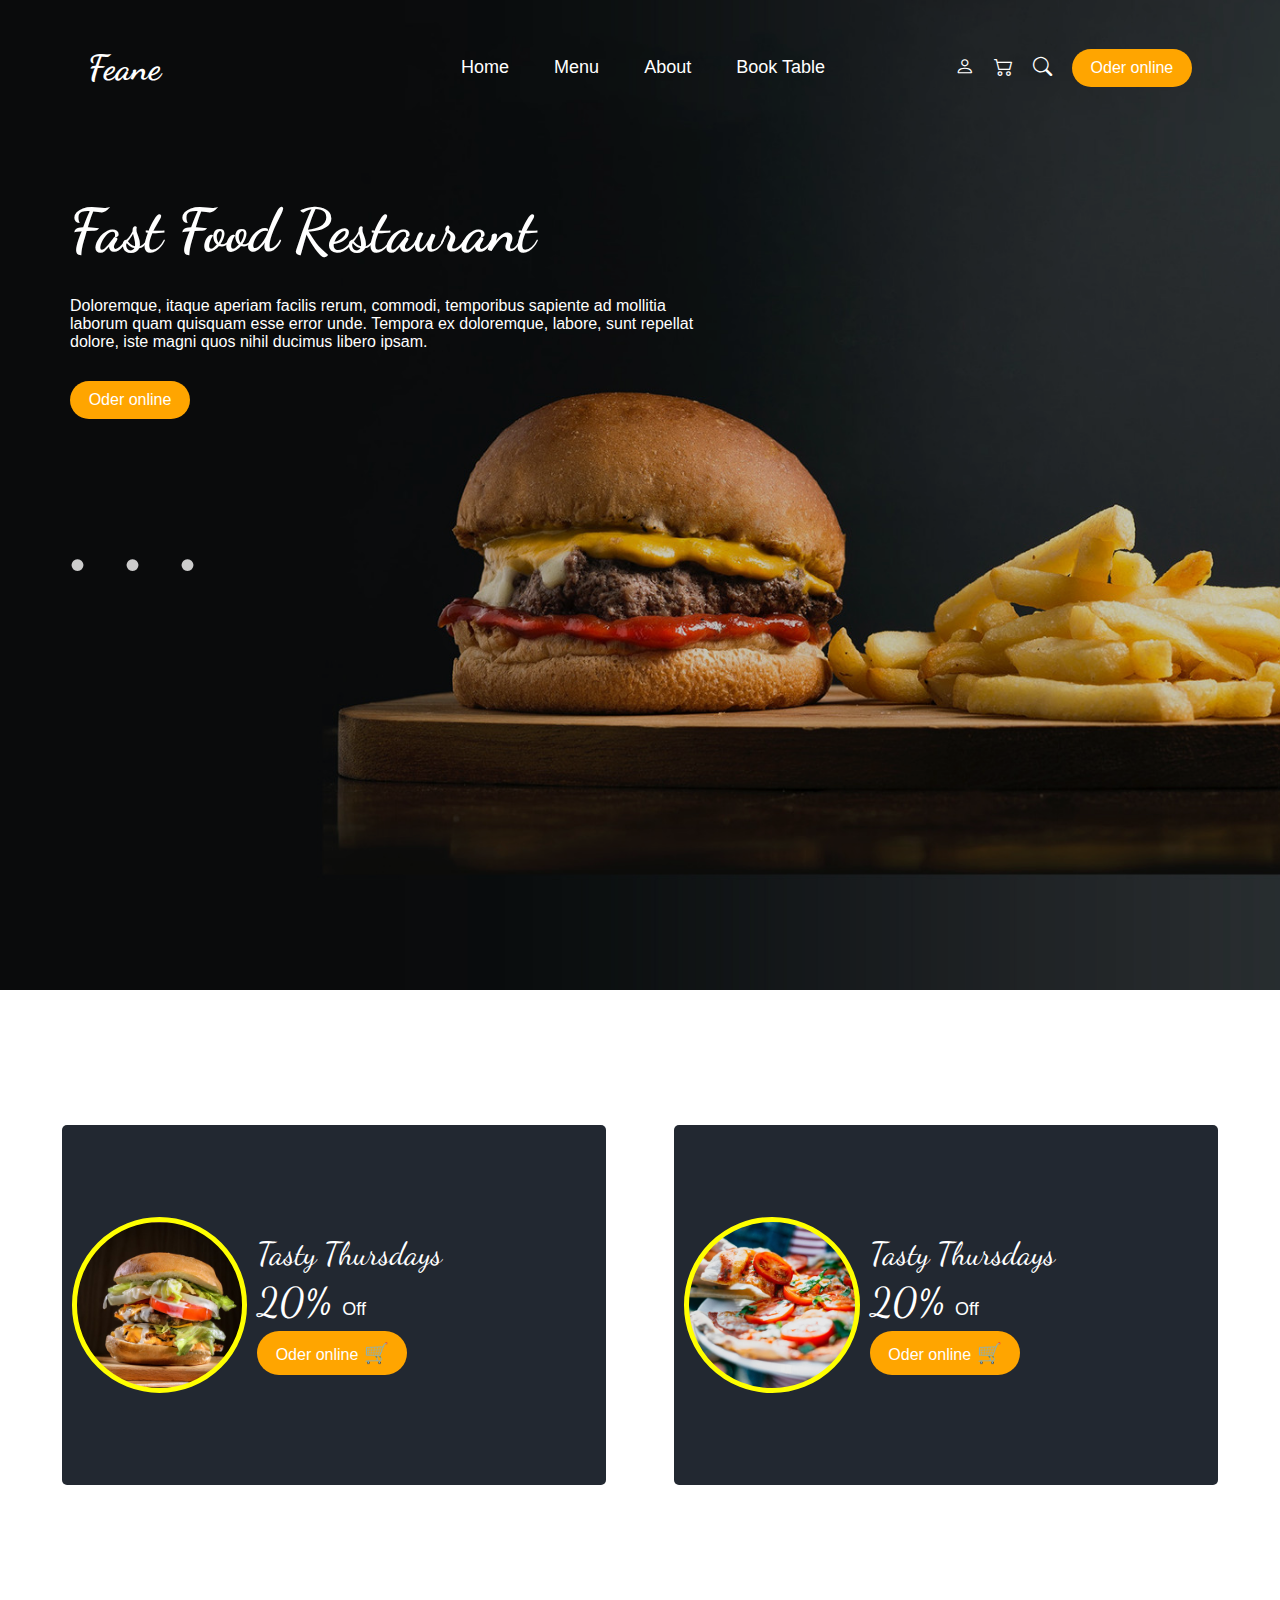
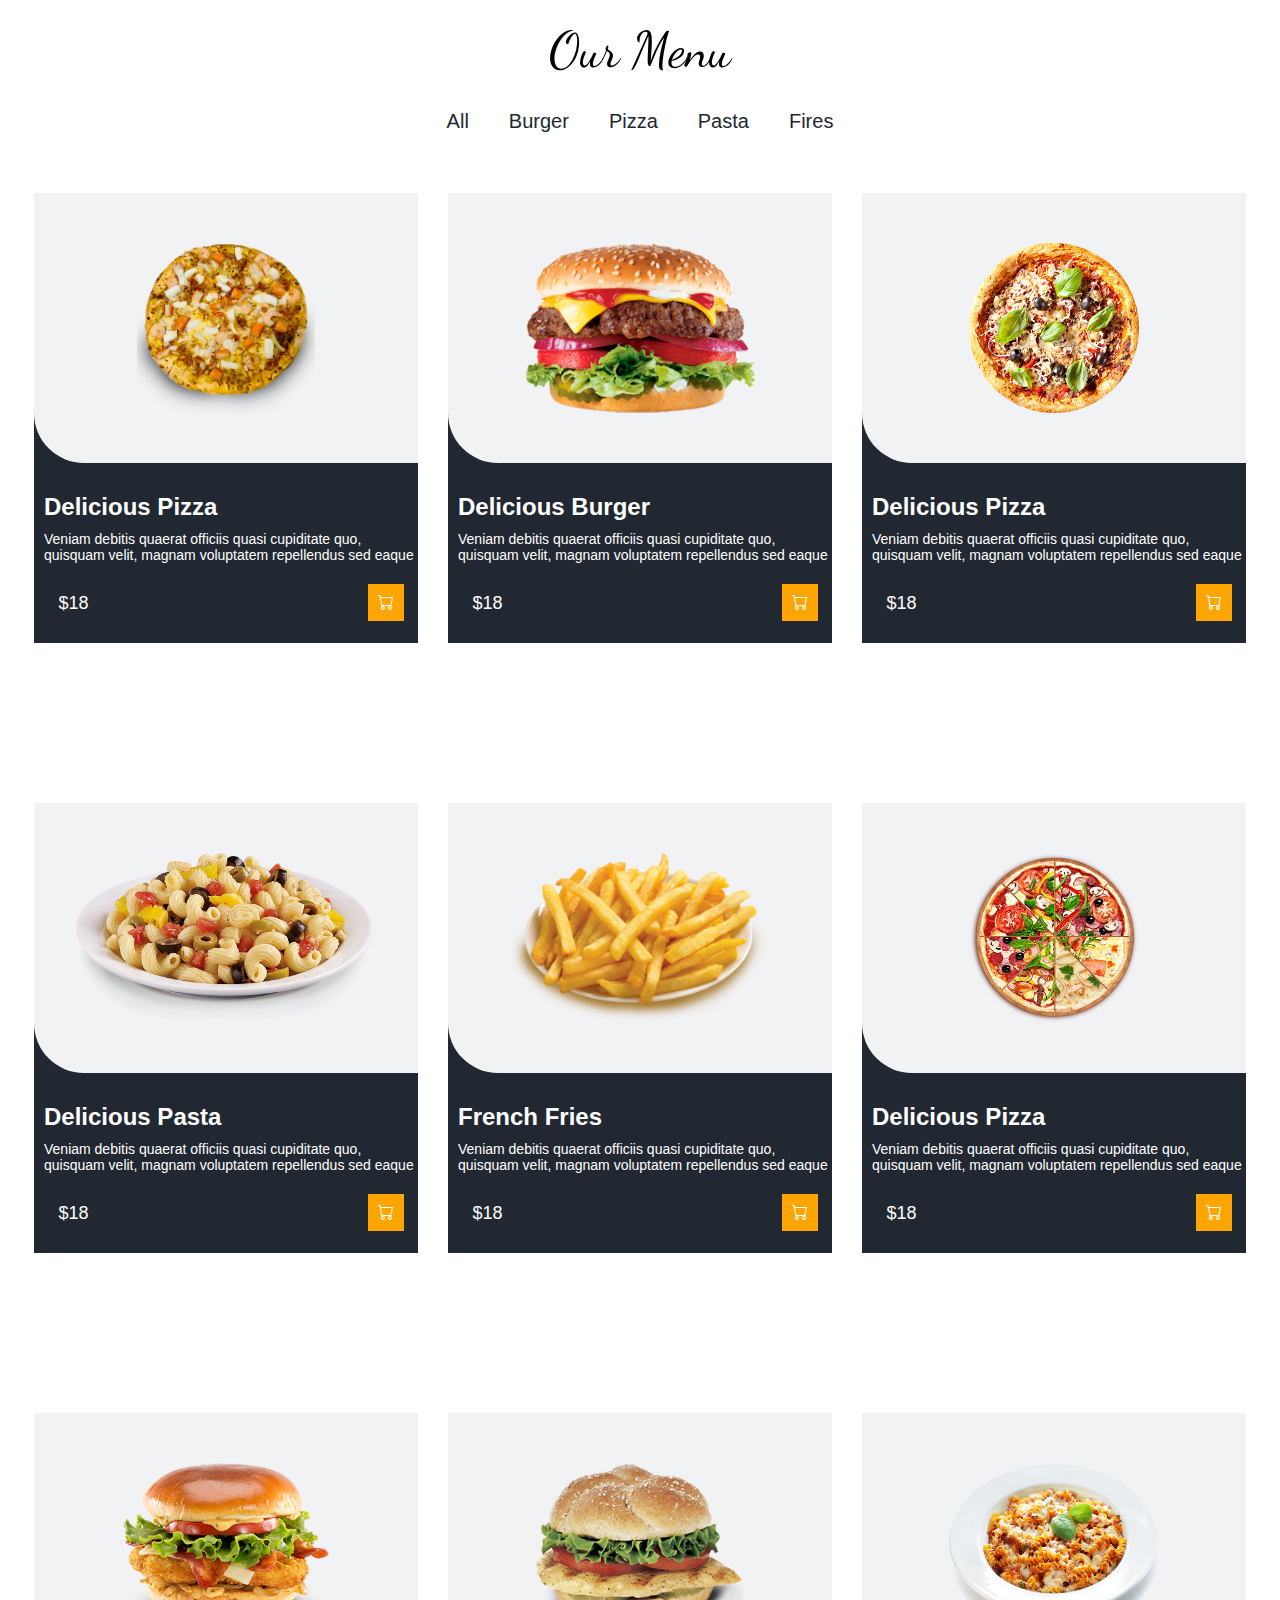
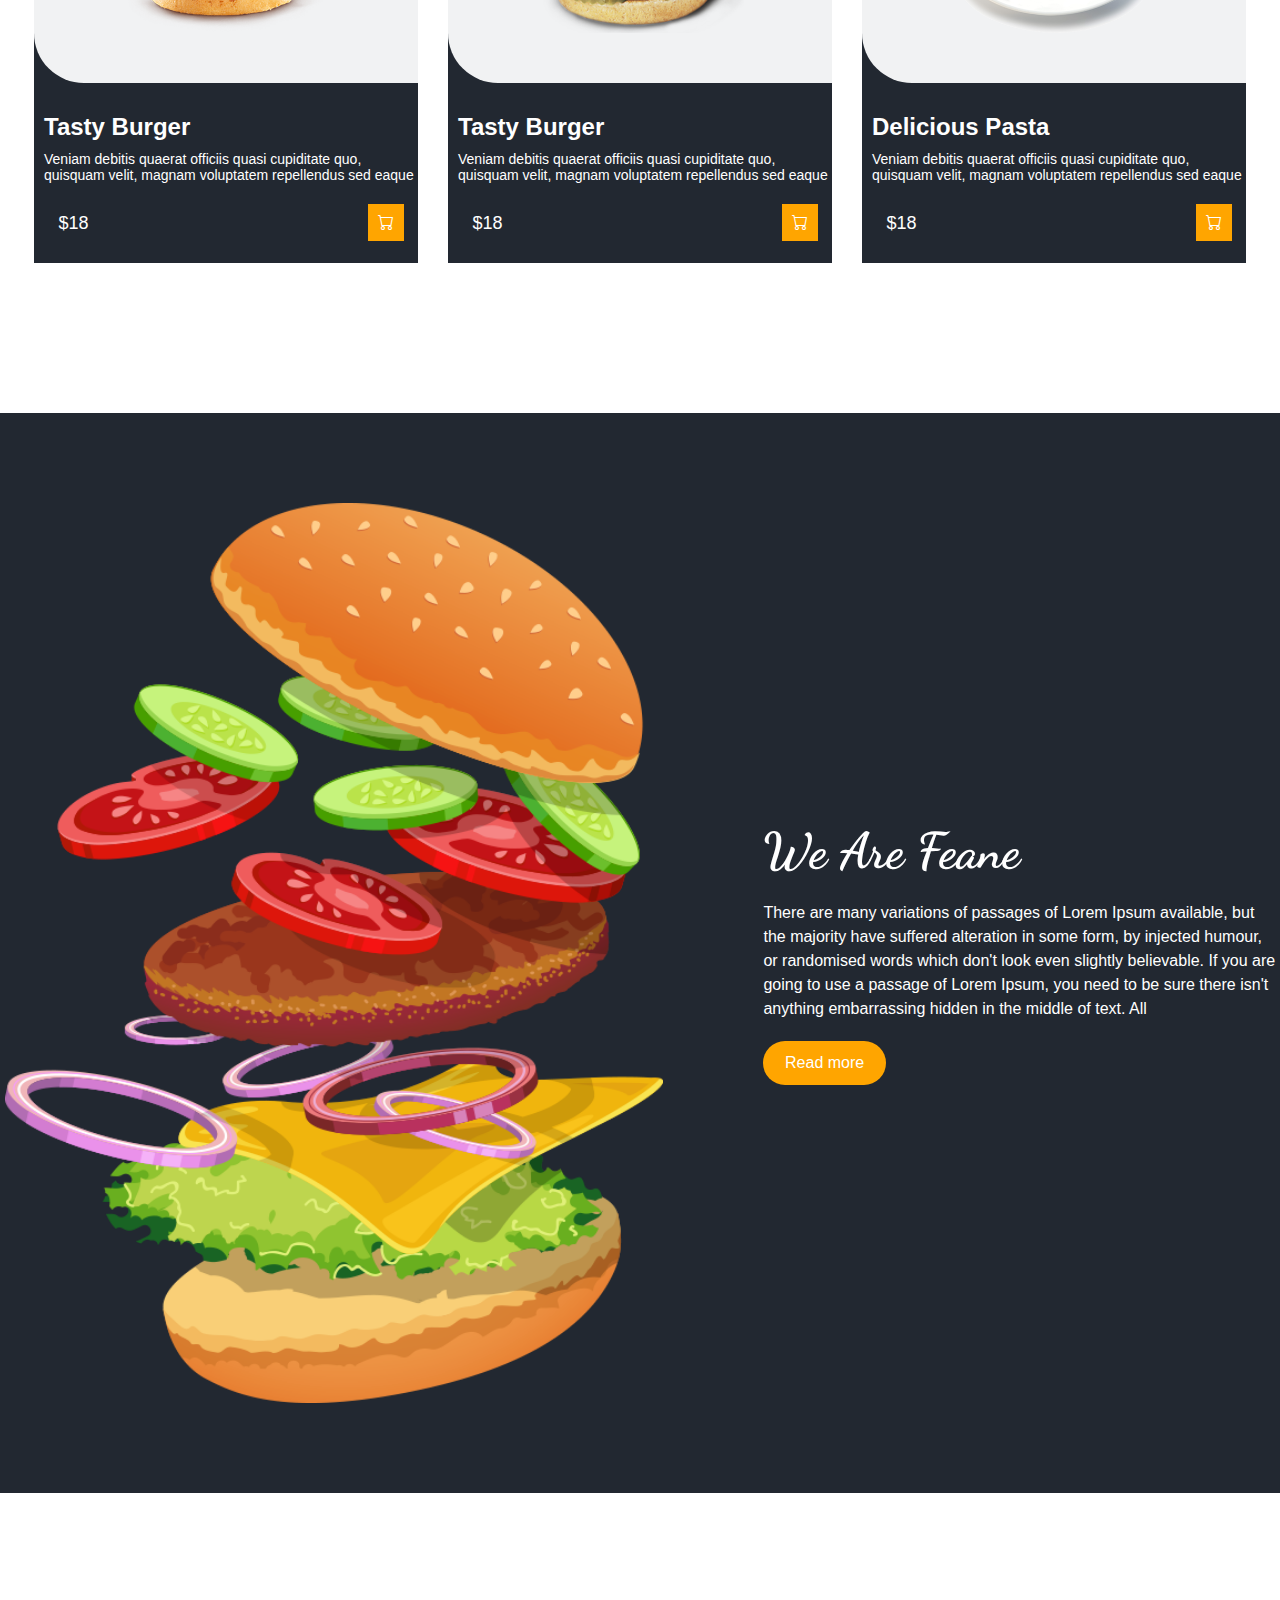
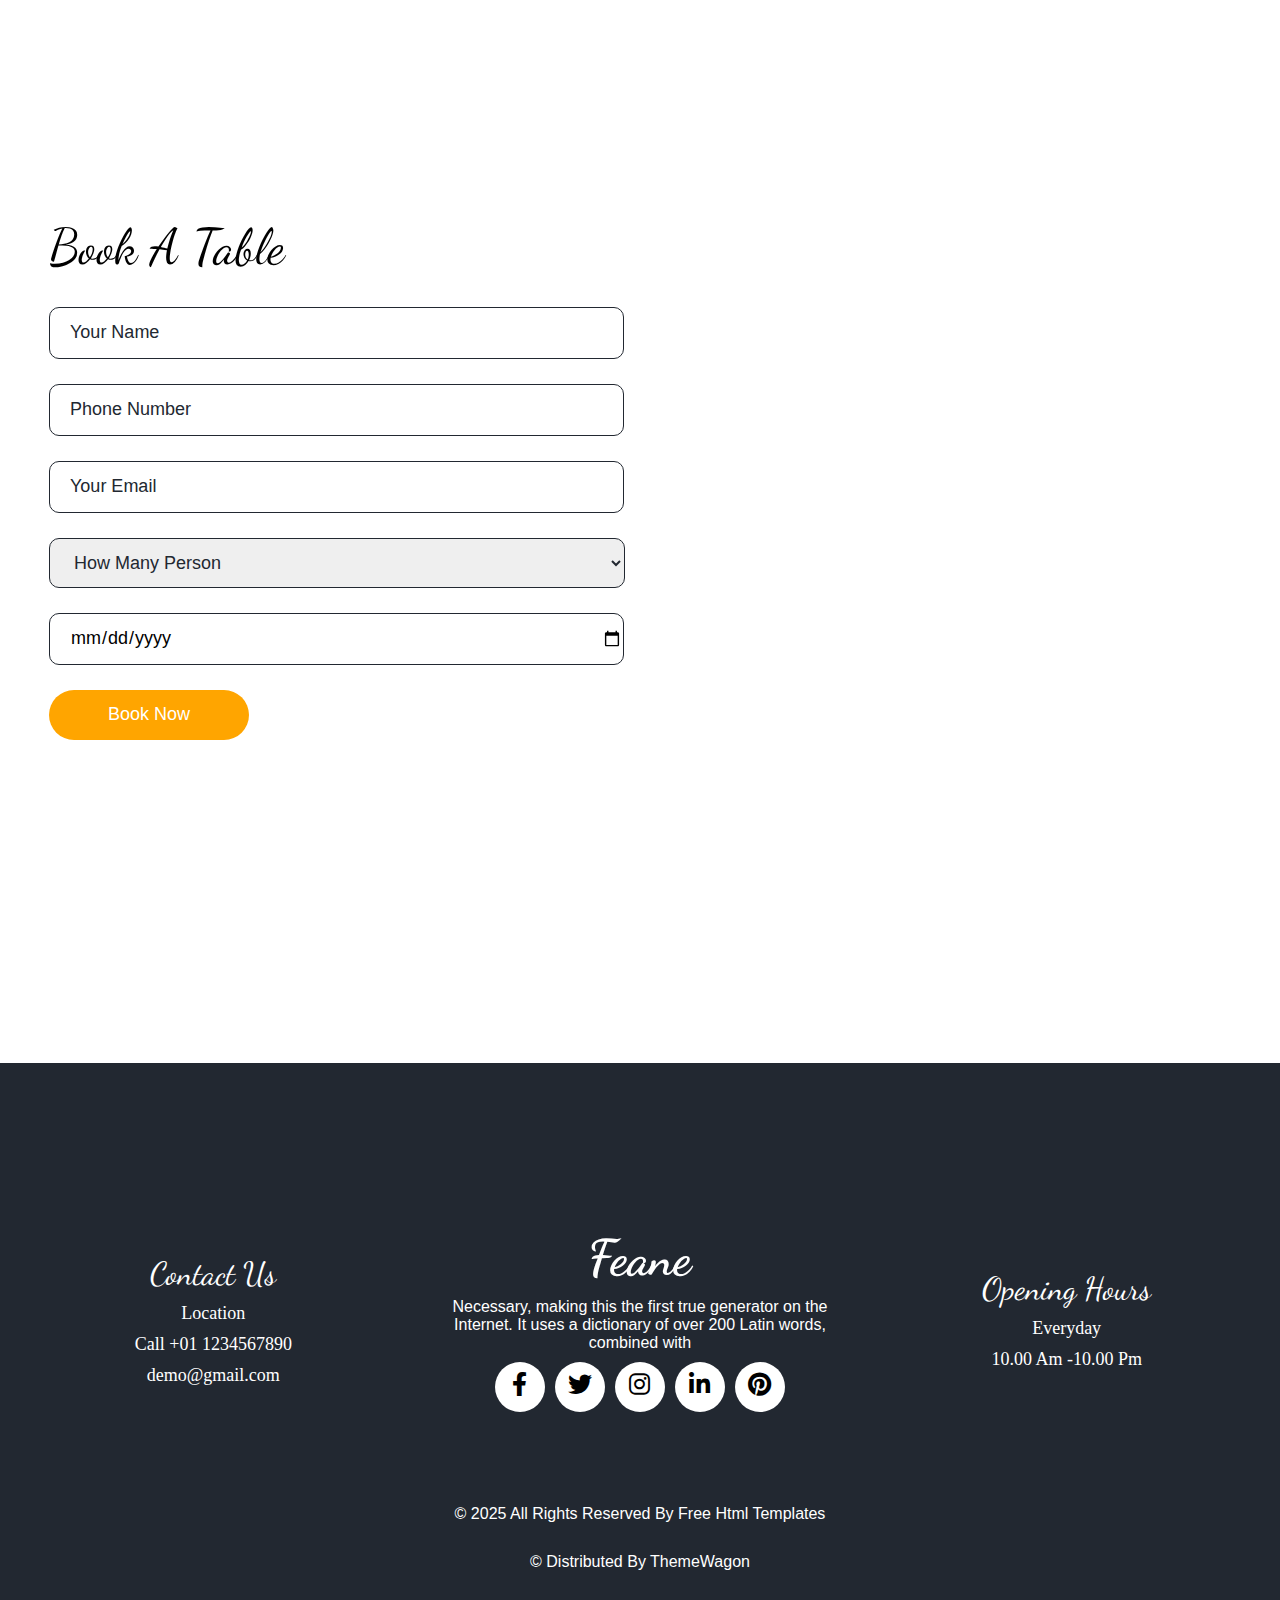
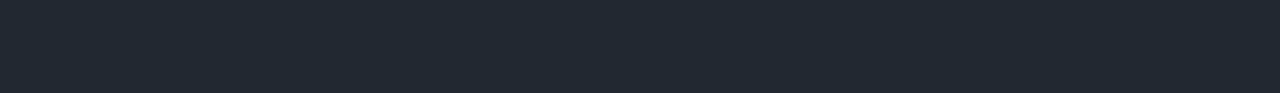
<file: index.html>
<!DOCTYPE html>
<html lang="en">
  <head>
    <meta charset="UTF-8" />
    <meta name="viewport" content="width=device-width, initial-scale=1.0" />
    <title>Feane</title>
    <!-- ///////////////////////////////////font family links "Dancing Scripts"///////////////////// -->
    <link rel="preconnect" href="https://fonts.googleapis.com" />
    <link rel="preconnect" href="https://fonts.gstatic.com" crossorigin />
    <link
      href="https://fonts.googleapis.com/css2?family=Dancing+Script:wght@400..700&display=swap"
      rel="stylesheet" />
    <!-- ///////////////////////////////////css link///////////////////// -->
    <link rel="stylesheet" href="asstes/css/style.css" />
    <link
      rel="stylesheet"
      href="https://cdn.jsdelivr.net/npm/bootstrap-icons@1.11.3/font/bootstrap-icons.min.css" />
    <link
      href="https://cdnjs.cloudflare.com/ajax/libs/font-awesome/6.0.0-beta3/css/all.min.css"
      rel="stylesheet" />

  </head>
  <body>
    <header id="head">
      <div class="overlay"></div>
      <nav>
        <span>Feane</span>
        <div class="linkbox">
          <a href="">Home</a>
          <a href="">Menu</a>
          <a href="">About</a>
          <a href="">Book Table</a>
        </div>
        <div class="icon-box">
          <i class="bi bi-person"></i>
          <i class="bi bi-cart2"></i>
          <i class="bi bi-search"></i>
          <span class="oder-bt">Oder online</span>
        </div>
        <div class="mobile-link">
          <a href="">Home</a>
          <a href="">Menu</a>
          <a href="">About</a>
          <a href="">Book Table</a>
        </div>
      </nav>
      <div class="text">
        <span id="heading-for-pra">Fast Food Restaurant</span>
        <span id="text-for-pra"
          >Doloremque, itaque aperiam facilis rerum, commodi, temporibus
          sapiente ad mollitia laborum quam quisquam esse error unde. Tempora ex
          doloremque, labore, sunt repellat dolore, iste magni quos nihil
          ducimus libero ipsam.</span
        >
        <span class="oder-bt">Oder online</span>
      </div>
      <div class="dot">
        <a href="">.</a>
        <a href="">.</a>
        <a href="">.</a>
      </div>
    </header>
    <section id="sec-2">
      <div class="sec-2-box-1">
        <div class="bg"></div>
        <div class="sec-2-textbox">
          <span id="textbox-1">Tasty Thursdays</span>
          <span id="texbox-2">20% <span id="off">Off</span></span>
          <span class="oder-now-bt">Oder online</span>
        </div>
      </div>
      <div class="sec-2-box-1">
        <div class="bg" style="background-image: url(asstes/pics/o2.jpg)"></div>
        <div class="sec-2-textbox">
          <span id="textbox-1">Tasty Thursdays</span>
          <span id="texbox-2">20% <span id="off">Off</span></span>
          <span class="oder-now-bt">Oder online</span>
        </div>
      </div>
    </section>
    <section id="overmenu">
      <span id="menutext">Our Menu</span>
      <div class="links" id="links">
        <a href="#links">All</a>
        <a href="#links">Burger</a>
        <a href="#links">Pizza</a>
        <a href="#links">Pasta</a>
        <a href="#links">Fires</a>
      </div>
      <div class="card">
        <div class="cardbox">
          <div class="imgcardbox">
            <img src="asstes/pics/f1.png" alt="" />
          </div>
          <div class="cardtext">
            <h2>Delicious Pizza</h2>
            <span
              >Veniam debitis quaerat officiis quasi cupiditate quo, quisquam
              velit, magnam voluptatem repellendus sed eaque</span
            >
            <div class="innertextbox">
              <span>$18</span>
              <a href=""><i class="bi bi-cart icon"></i></a>
            </div>
          </div>
        </div>
        <div class="cardbox">
          <div class="imgcardbox">
            <img src="asstes/pics/f2.png" alt="" />
          </div>
          <div class="cardtext">
            <h2>Delicious Burger</h2>
            <span
              >Veniam debitis quaerat officiis quasi cupiditate quo, quisquam
              velit, magnam voluptatem repellendus sed eaque</span
            >
            <div class="innertextbox">
              <span>$18</span>
              <a href=""><i class="bi bi-cart icon"></i></a>
            </div>
          </div>
        </div>
        <div class="cardbox">
          <div class="imgcardbox">
            <img src="asstes/pics/f3.png" alt="" />
          </div>
          <div class="cardtext">
            <h2>Delicious Pizza</h2>
            <span
              >Veniam debitis quaerat officiis quasi cupiditate quo, quisquam
              velit, magnam voluptatem repellendus sed eaque</span
            >
            <div class="innertextbox">
              <span>$18</span>
              <a href=""><i class="bi bi-cart icon"></i></a>
            </div>
          </div>
        </div>
        <div class="cardbox">
          <div class="imgcardbox">
            <img src="asstes/pics/f4.png" alt="" />
          </div>
          <div class="cardtext">
            <h2>Delicious Pasta</h2>
            <span
              >Veniam debitis quaerat officiis quasi cupiditate quo, quisquam
              velit, magnam voluptatem repellendus sed eaque</span
            >
            <div class="innertextbox">
              <span>$18</span>
              <a href=""><i class="bi bi-cart icon"></i></a>
            </div>
          </div>
        </div>
        <div class="cardbox">
          <div class="imgcardbox">
            <img src="asstes/pics/f5.png" alt="" />
          </div>
          <div class="cardtext">
            <h2>French Fries</h2>
            <span
              >Veniam debitis quaerat officiis quasi cupiditate quo, quisquam
              velit, magnam voluptatem repellendus sed eaque</span
            >
            <div class="innertextbox">
              <span>$18</span>
              <a href=""><i class="bi bi-cart icon"></i></a>
            </div>
          </div>
        </div>
        <div class="cardbox">
          <div class="imgcardbox">
            <img src="asstes/pics/f6.png" alt="" />
          </div>
          <div class="cardtext">
            <h2>Delicious Pizza</h2>
            <span
              >Veniam debitis quaerat officiis quasi cupiditate quo, quisquam
              velit, magnam voluptatem repellendus sed eaque</span
            >
            <div class="innertextbox">
              <span>$18</span>
              <a href=""><i class="bi bi-cart icon"></i></a>
            </div>
          </div>
        </div>
        <div class="cardbox">
          <div class="imgcardbox">
            <img src="asstes/pics/f7.png" alt="" />
          </div>
          <div class="cardtext">
            <h2>Tasty Burger</h2>
            <span
              >Veniam debitis quaerat officiis quasi cupiditate quo, quisquam
              velit, magnam voluptatem repellendus sed eaque</span
            >
            <div class="innertextbox">
              <span>$18</span>
              <a href=""><i class="bi bi-cart icon"></i></a>
            </div>
          </div>
        </div>
        <div class="cardbox">
          <div class="imgcardbox">
            <img src="asstes/pics/f8.png" alt="" />
          </div>
          <div class="cardtext">
            <h2>Tasty Burger</h2>
            <span
              >Veniam debitis quaerat officiis quasi cupiditate quo, quisquam
              velit, magnam voluptatem repellendus sed eaque</span
            >
            <div class="innertextbox">
              <span>$18</span>
              <a href=""><i class="bi bi-cart icon"></i></a>
            </div>
          </div>
        </div>
        <div class="cardbox">
          <div class="imgcardbox">
            <img src="asstes/pics/f9.png" alt="" />
          </div>
          <div class="cardtext">
            <h2>Delicious Pasta</h2>
            <span
              >Veniam debitis quaerat officiis quasi cupiditate quo, quisquam
              velit, magnam voluptatem repellendus sed eaque</span
            >
            <div class="innertextbox">
              <span>$18</span>
              <a href=""><i class="bi bi-cart icon"></i></a>
            </div>
          </div>
        </div>
      
      </div>
    </section>
    <section id="about">
      <img src="asstes/pics/about-img.png" alt="About.png" />
      <div class="about-txt">
        <h2>We Are Feane</h2>
        <span
          >There are many variations of passages of Lorem Ipsum available, but
          the majority have suffered alteration in some form, by injected
          humour, or randomised words which don't look even slightly believable.
          If you are going to use a passage of Lorem Ipsum, you need to be sure
          there isn't anything embarrassing hidden in the middle of text.
          All</span
        >
        <span class="oder-btss button">Read more</span>
      </div>
    </section>
    <section id="bookingtable">
      <div class="tableboxform">
        <span>Book A Table</span>
        <form action="">
          <input type="text" placeholder="Your Name" />
          <input type="number" placeholder="Phone Number" />
          <input type="eamil" placeholder="Your Email" />
          <select>
            <option value="" selected>How Many Person</option>
            <option value="">1</option>
            <option value="">2</option>
            <option value="">3</option>
            <option value="">4</option>
          </select>
          <input type="date" name="" id="" />
          <input id="oder-bts" value="Book Now" type="submit" />
        </form>
      </div>
        <iframe class="tableboxmap" src="https://www.google.com/maps/embed?pb=!1m18!1m12!1m3!1d14469.146336554304!2d67.03701585531236!3d24.956362402906983!2m3!1f0!2f0!3f0!3m2!1i1024!2i768!4f13.1!3m3!1m2!1s0x3eb3418faafffa61%3A0x4c01cbf79f0effe2!2sParas%20Luxury%20Banquet!5e0!3m2!1sen!2s!4v1741981493479!5m2!1sen!2s" width="600" height="450" style="border:0;" allowfullscreen="" loading="lazy" referrerpolicy="no-referrer-when-downgrade"></iframe>
    </section>
    <footer>
      <div class="footerrow">
        <div class="contactus">
          <span id="con-text">Contact Us</span>
          <a href="">Location</a>
          <a href="">Call +01 1234567890</a>
          <a href="">demo@gmail.com</a>
        </div>
        <div class="contactus">
          <h2 id="feane-txt-footer">Feane</h2>
          <span
            >Necessary, making this the first true generator on the Internet. It
            uses a dictionary of over 200 Latin words, combined with</span
          >
          <div class="logorow">
            <!-- Facebook -->
            <i class="fab fa-facebook-f"></i>

            <!-- Twitter -->
            <i class="fab fa-twitter"></i>

            <!-- Instagram -->
            <i class="fab fa-instagram"></i>

            <!-- Linkedin -->
            <i class="fab fa-linkedin-in"></i>

            <!-- Pinterest -->
            <i class="fab fa-pinterest"></i>
          </div>
        </div>
        <div class="contactus">
          <span id="con-text">Opening Hours</span>
          <a href="">Everyday</a>
          <a href="">10.00 Am -10.00 Pm</a>
        </div>
      </div>
      <div id="fottertxt">
        <span >© 2025 All Rights Reserved By Free Html Templates</span>
        <span>© Distributed By ThemeWagon</span>
      </div>
      
    </footer>
  </body>
</html>
</file>
<file: asstes/css/style.css>
* {
  margin: 0px;
  padding: 0px;
}
#head {
  height: 110vh;
  /* width: 100%; */
  background-image: url(../pics/hero-bg.jpg);
  background-size: cover;
  background-position: center;
  display: flex;
  flex-direction: column;
  /* align-items: center; */
  gap: 60px;
}
.overlay {
  height: 110vh;
  width: 100%;
  background-color: black;
  opacity: 0.2;
  position: absolute;
  top: 0px;
  left: 0px;
  z-index: 10;
}
nav {
  height: 15vh;
  width: 100%;
  display: flex;
  align-items: center;
  justify-content: center;
  /* background-color: white; */
  position: relative;
  z-index: 30;
}
nav span {
  font-family: "Dancing Script", cursive;
  color: white;
  font-size: 35px;
  font-weight: bolder;
}
.linkbox {
  display: flex;
  gap: 45px;
  margin-left: 300px;
}
.linkbox a {
  color: white;
  font-size: 18px;
  text-decoration: none;
  font-family: sans-serif;
}
.linkbox a:hover {
  color: orange;
}
.linkbox a:focus {
  color: orange;
}

.icon-box {
  display: flex;
  gap: 20px;
  margin-left: 130px;
  align-items: center;
}
.icon-box i {
  font-size: larger;
  color: white;
  font-weight: bolder;
}
.icon-box i:hover {
  color: orange;
}
.oder-bt {
  padding: 10px;
  width: 100px;
  border-radius: 50px;
  background-color: orange;
  font-family: sans-serif;
  font-size: medium;
  font-weight: lighter;
  text-align: center;
  color: white;
}
.oder-bt:hover {
  opacity: 0.8;
}
.mobile-link {
  display: none;
}
.text {
  display: flex;
  width: 50%;
  flex-direction: column;
  /* background-color: azure; */
  align-items: safe;
  margin-left: 70px;
  gap: 30px;
  position: relative;
  z-index: 20;
}
#heading-for-pra {
  font-family: "Dancing Script", cursive;
  font-size: 60px;
  font-weight: bolder;
  color: white;
}
#text-for-pra {
  font-size: medium;
  color: white;
  font-family: sans-serif;
}
.dot {
  display: flex;
  flex-direction: row;
  gap: 30px;
  margin-left: 65px;
}
.dot a {
  font-size: 100px;
  color: white;
  text-decoration: none;
  transition: all 0.3s;
}
.dot a:hover {
  transform: scale(3);
  color: yellow;
  margin-top: -30px;
}
#sec-2 {
  min-height: 70vh;
  width: 100%;
  display: flex;
  flex-direction: row;
  align-items: center;
  justify-content: space-evenly;
  /* background-color: aqua; */
  gap: 7px;
  flex-wrap: wrap;
}
.sec-2-box-1 {
  width: 42.5%;
  height: 40vh;
  background-color: #222831;
  display: flex;
  flex-direction: row;
  align-items: center;
  border-radius: 5px;
  flex-wrap: wrap;
  gap: 10px;
}
.bg {
  height: 165.67px;
  width: 165.67px;
  border-radius: 50%;
  border: 5px yellow solid;
  margin-left: 10px;
  background-image: url(../pics/o1.jpg);
  background-size: contain;
  background-position: center;
}
.sec-2-box-1:hover .bg {
  background-size: 125%;
  background-position: center;
}
.sec-2-textbox {
  display: flex;
  flex-direction: column;
  gap: 5px;
}
#textbox-1 {
  font-size: xx-large;
  font-family: "Dancing Script", cursive;
  color: white;
}
#texbox-2 {
  font-size: 40px;
  color: #ffffff;
  font-family: "Dancing Script", cursive;
}
#off {
  font-size: large;
}
.oder-now-bt {
  padding: 10px;
  width: 130px;
  border-radius: 50px;
  background-color: orange;
  font-family: sans-serif;
  font-size: medium;
  font-weight: lighter;
  text-align: center;
  color: white;
}
.oder-now-bt::after {
  content: "    🛒";
  font-size: 20px;
}
#overmenu {
  display: flex;
  flex-direction: column;
  align-items: center;
  min-height: 100vh;
  gap: 20px;
}
#menutext {
  font-size: 50px;
  font-family: "Dancing Script", cursive;
}
.links {
  display: flex;
  gap: 20px;
  align-items: center;
}
.links a {
  color: #222831;
  font-size: 20px;
  text-decoration: none;
  font-family: sans-serif;
  /* width: 80px;
    height: 35px; */
  text-align: center;
  padding: 10px;
}
.links a:hover {
  background-color: #222831;
  color: white;
  border-radius: 10px;
}
.card {
  display: flex;
  flex-direction: row;
  flex-wrap: wrap;
  min-height: 200vh;
  /* background-color: aqua; */
  width: 100%;
  justify-content: center;
  margin-top: 30px;
  gap: 30px;
  row-gap: -100px;
}
.cardbox {
  display: flex;
  flex-direction: column;
  background-color: #222831;
  height: 450px;
  width: 30%;
}
.imgcardbox {
  display: flex;
  align-items: center;
  justify-content: center;
  height: 60%;
  background-color: #f1f2f3;
  border-bottom-left-radius: 50px;
}
.imgcardbox img {
  height: 170px;
}
.cardbox:hover .imgcardbox img {
  height: 180px;
}
.cardtext {
  display: flex;
  flex-direction: column;
  /* align-items: center; */
  justify-content: center;
  height: 40%;
  gap: 10px;
  margin-left: 10px;
}
.cardtext h2,
span {
  color: white;
  font-family: sans-serif;
}
.cardtext span {
  font-size: 14px;
}
.innertextbox {
  display: flex;
  width: 100%;
  justify-content: space-around;
  gap: 250px;
  align-items: center;
  margin-top: 20px;
}
.innertextbox span {
  font-size: large;
}
.icon {
  color: white;
  background-color: orange;
  padding: 10px;
}
#menutext {
  font-size: 50px;
  font-family: "Dancing Script", cursive;
  color: black;
}
.oder-bts {
  width: 10%;
  /* height: 50px; */
  padding: 10px;
  background-color: orange;
  color: white;
  border-radius: 20px;
  font-size: 20px;
  text-align: center;
  font-weight: bolder;
}
.cardbox:hover {
  cursor: pointer;
}
#about {
  min-height: 120vh;
  background-color: #222831;
  display: flex;
  flex-direction: row;
  align-items: center;
  justify-content: center;
  margin-top: 20px;
  gap: 100px;
}
#about img {
  height: 100vh;
}
.about-txt {
  display: flex;
  flex-direction: column;
  /* align-items: center; */
  justify-content: center;
  width: 40%;
  gap: 20px;
}
.oder-btss {
  width: 20%;
  background-color: orange;
  padding: 10px;
  text-align: center;
  border-radius: 30px;
}
.about-txt h2 {
  color: white;
  font-family: "Dancing Script", cursive;
  font-size: 50px;
}
.about-txt span {
  font-size: 16px;
  font-family: sans-serif;
  line-height: 24px;
  font-weight: lighter;
}
#bookingtable {
  min-height: 130vh;
  display: flex;
  flex-direction: row;
  justify-content: center;
  align-items: center;
  gap: 30px;
}
.tableboxmap {
  height: 380px;
  width: 45%;
  /* background-color: #222831; */
  border-radius: 10px;
}
.tableboxform {
  height: 120vh;
  /* border: #222831 2px solid; */
  display: flex;
  flex-direction: column;
  justify-content: center;
  gap: 30px;
  width: 45%;
  /* background-color: #222831; */
}
.tableboxform span {
  font-family: "Dancing Script", cursive;
  font-size: 50px;
  color: black;
}
input {
  height: 50px;
  width: 96%;
  border-radius: 10px;
  border: #222831 0.5px solid;
  outline: none;
  font-family: sans-serif;
  font-size: 18px;
  padding-left: 20px;
}
form {
  display: flex;
  flex-direction: column;
  gap: 25px;
}
input::placeholder {
  font-size: 18px;
  color: #222831;
  font-weight: 100;
}
input:focus {
  border: orange 1px solid;
}
select {
  height: 50px;
  border-radius: 10px;
  font-family: sans-serif;
  font-size: 18px;
  padding-left: 20px;
  color: #222831;
  outline: none;
  border: #222831 0.5px solid;
}
#oder-bts {
  width: 200px;
  text-align: center;
  padding: 0;
  background-color: orange;
  color: white;
  border-radius: 50px;
  border: none;
}
footer {
  height: 70vh;
  background-color: #222831;
  display: flex;
  flex-direction: column;
  align-items: center;
  justify-content: center;
  gap: 50px;
}
.footerrow {
  display: flex;
  flex-direction: row;
  /* background-color: #f1f2f3; */
  height: 30vh;
  width: 100%;
  align-items: center;
  justify-content: space-around;
}
.contactus {
  display: flex;
  flex-direction: column;
  gap: 10px;
  align-items: center;
  width: 30%;
  text-align: center;
}
.logorow {
  display: flex;
  flex-direction: row;
  gap: 10px;
}
#con-text {
  font-family: "Dancing Script", cursive;
  font-size: xx-large;
}
.contactus a {
  color: white;
  text-decoration: none;
  font-size: large;
}
.contactus a:hover {
  color: orange;
  text-decoration: none;
  font-size: large;
}
.logorow i {
  font-size: x-large;
  border-radius: 50%;
  background-color: white;
  height: 30px;
  width: 30px;
  text-align: center;
  padding: 10px;
}
.logorow i:hover {
  color: orange;
}
#feane-txt-footer {
  font-size: 50px;
  font-family: "Dancing Script", cursive;
  color: white;
}
#fottertxt {
  display: flex;
  flex-direction: column;
  text-align: center;
  gap: 30px;
}
.box{
    display: flex;
    flex-direction: row;
    align-items: center;
    justify-content: center;
    height: 80vh;
}
@media (max-width: 769px) {
  #head {
    height: 85vh;
    width: 100%;
    background-position: center;
  }
  .overlay {
    height: 85vh;
  }
  nav {
    height: 10vh;
    justify-content: space-around;
    gap: 50px;
  }
  .oder-bts {
    width: 40%;
  }
  .linkbox {
    display: none;
  }
  .icon-box {
    display: none;
  }
  #menubar {
    color: white;
    font-size: 50px;
  }
  .mobile-link {
    display: flex;
    gap: 20px;
  }
  .mobile-link a {
    color: white;
    font-size: small;
    text-decoration: none;
    font-family: sans-serif;
  }
  .mobile-link a:hover {
    color: yellow;
  }
  .text {
    margin: 5%;
    width: 90%;
    margin-top: 10%;
  }
  #heading-for-pra {
    font-size: 60px;
  }
  .dot {
    display: none;
  }
  #text-for-pra {
    background-color: transparent;
  }
  #sec-2 {
    flex-direction: column;
    align-items: center;
    justify-content: center;
    /* background-color: aqua; */
    gap: 30px;
    min-height: 100vh;
    width: 100%;
  }
  .sec-2-box-1 {
    flex-direction: column;
    width: 99%;
    align-items: center;
    justify-content: center;
    border-radius: 20px;
  }
  .sec-2-textbox {
    align-items: center;
  }
  #overmenu {
    width: 100%;
    align-items: center;
  }
  .cardbox {
    width: 90%;
  }
  /* .innertextbox{
        gap: 20%;
    } */
  #about {
    flex-direction: column;
    align-items: center;
    justify-content: center;
    min-width: 100%;
    min-height: 110vh;
  }
  .about-txt {
    order: -1;
    width: 95%;
    margin-left: 20px;
    /* align-items: center; */
  }
  .about-txt h2 {
    font-size: 40px;
  }
  .about-txt span {
    /* text-align: center; */
    font-size: 18px;
    line-height: 20px;
    font-family: sans-serif;
  }
  #about img {
    height: 400px;
  }
  .oder-btss {
    font-size: 15px;
    width: 30%;
    height: 50%;
  }
  #links {
    gap: 3%;
    align-items: center;
    justify-content: center;
  }
  #bookingtable {
    flex-direction: column;
    margin-top: 5%;
  min-height: 120vh;
    align-items: center;
    justify-content: center;
    gap: 30px;
    /* background-color: blue; */
    margin: 0;
  }
  .tableboxmap {
    width: 95%;
    border-radius: 20px;
  }
  .tableboxform {
    width: 90%;
    height: 60vh;
  }
  footer {
    display: flex;
    flex-direction: column;
    min-height: 70vh;
  }
  .footerrow{
    flex-direction: column;
   
   height: 100%;
  }
  .contactus{
    width: 90%;
  }
  #fottertxt{
    display: none;
  }
}
</file>
